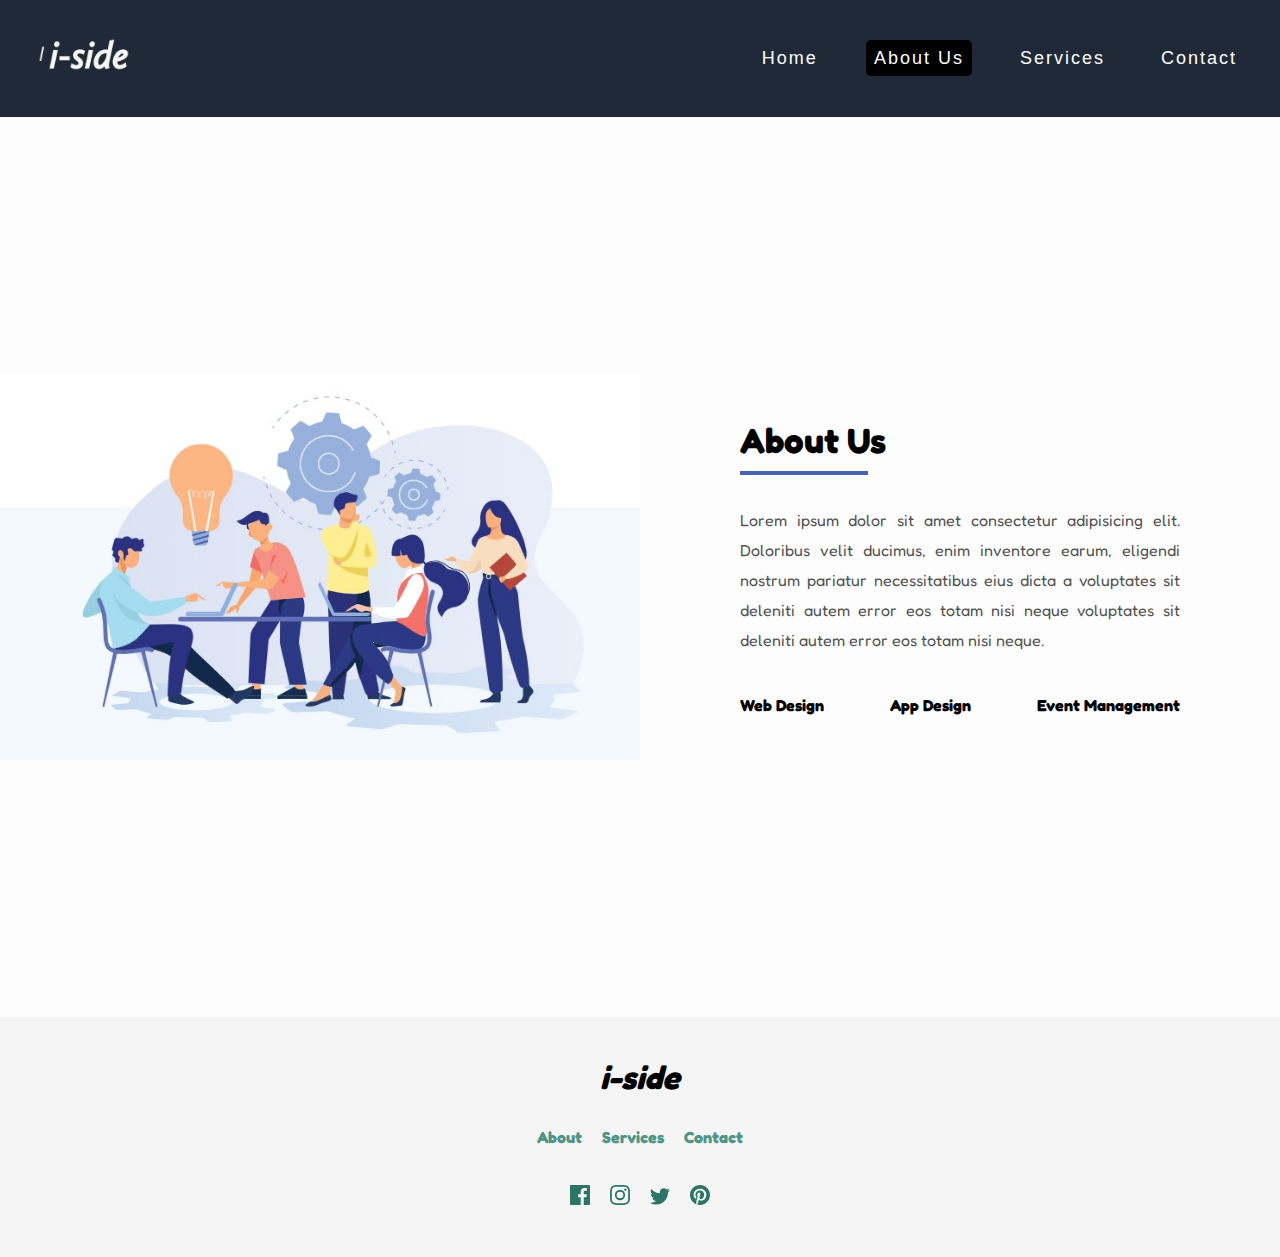
<file: About.html>
<!DOCTYPE html>
<html lang="en">
<head>
    <meta charset="UTF-8">
    <meta http-equiv="X-UA-Compatible" content="IE=edge">
    <meta name="viewport" content="width=device-width, initial-scale=1.0">
    <link rel="shortcut icon" type="image/x-icon" href="logo.ico">
    <link rel="stylesheet" href="/styles/about.css">
    <link rel="stylesheet" href="/styles/nav.css">
    <link rel="stylesheet" href="/styles/footer.css">
    <title>Imagingary Side || About Us</title>
</head>
<body onload="myLoader()">
    <div id="center">
        <div class="ring"></div>
        <span id="span">loading...</span>
    </div>
<header>
    <div id="brand">
        <a href="/"><img src="/assets/logo.png" alt=""></a>
    </div>
    <nav>
        <ul>
            <li><a href="index.html" >Home</a></li>
            <li><a href="#" class="active">About Us</a></li>
            <li><a href="Services.html">Services</a></li>
            <li><a href="Contact.html">Contact</a></li>
        </ul>
    </nav>
    <div id="hamburger-icon" onclick="toggleMenu(this)">
        <div class="bar1"></div>
        <div class="bar2"></div>
        <div class="bar3"></div>
        <ul class="mobile-menu">
            <li><a href="index.html">Home</a></li>
            <li><a href="#">About Us</a></li>
            <li><a href="Services.html">Services</a></li>
            <li><a href="Contact.html">Contact</a></li>
        </ul>
    </div>
</header>

    <div class="about-section">
        <img src="/assets/about-bg.jpg" alt="">
        <div class="inner-container">
            <h1>About Us</h1>
            <span class="des"></span>
            <p class="text">
                Lorem ipsum dolor sit amet consectetur adipisicing elit. Doloribus velit ducimus, enim inventore earum, eligendi nostrum pariatur necessitatibus eius dicta a voluptates sit deleniti autem error eos totam nisi neque voluptates sit deleniti autem error eos totam nisi neque.
            </p>
            <div class="skills">
                <span>Web Design</span>
                <span>App Design</span>
                <span>Event Management</span>
            </div>
        </div>
    </div>
    <div class="footer">
        <div class="logo">
            <h3>i-side</h3>
         </div>
        <div class="footer-navigation">
            <span>About</span>
            <span>Services</span>
            <span>Contact</span>
        </div>
        <div class="social-media">
            <img src="./assets/icon-facebook.svg">
            <img src="./assets/icon-instagram.svg">
            <img src="./assets/icon-twitter.svg">
            <img src="./assets/icon-pinterest.svg">
        </div>
    </div>

    
    <script src="script.js"></script>
</body>

</html>
</file>
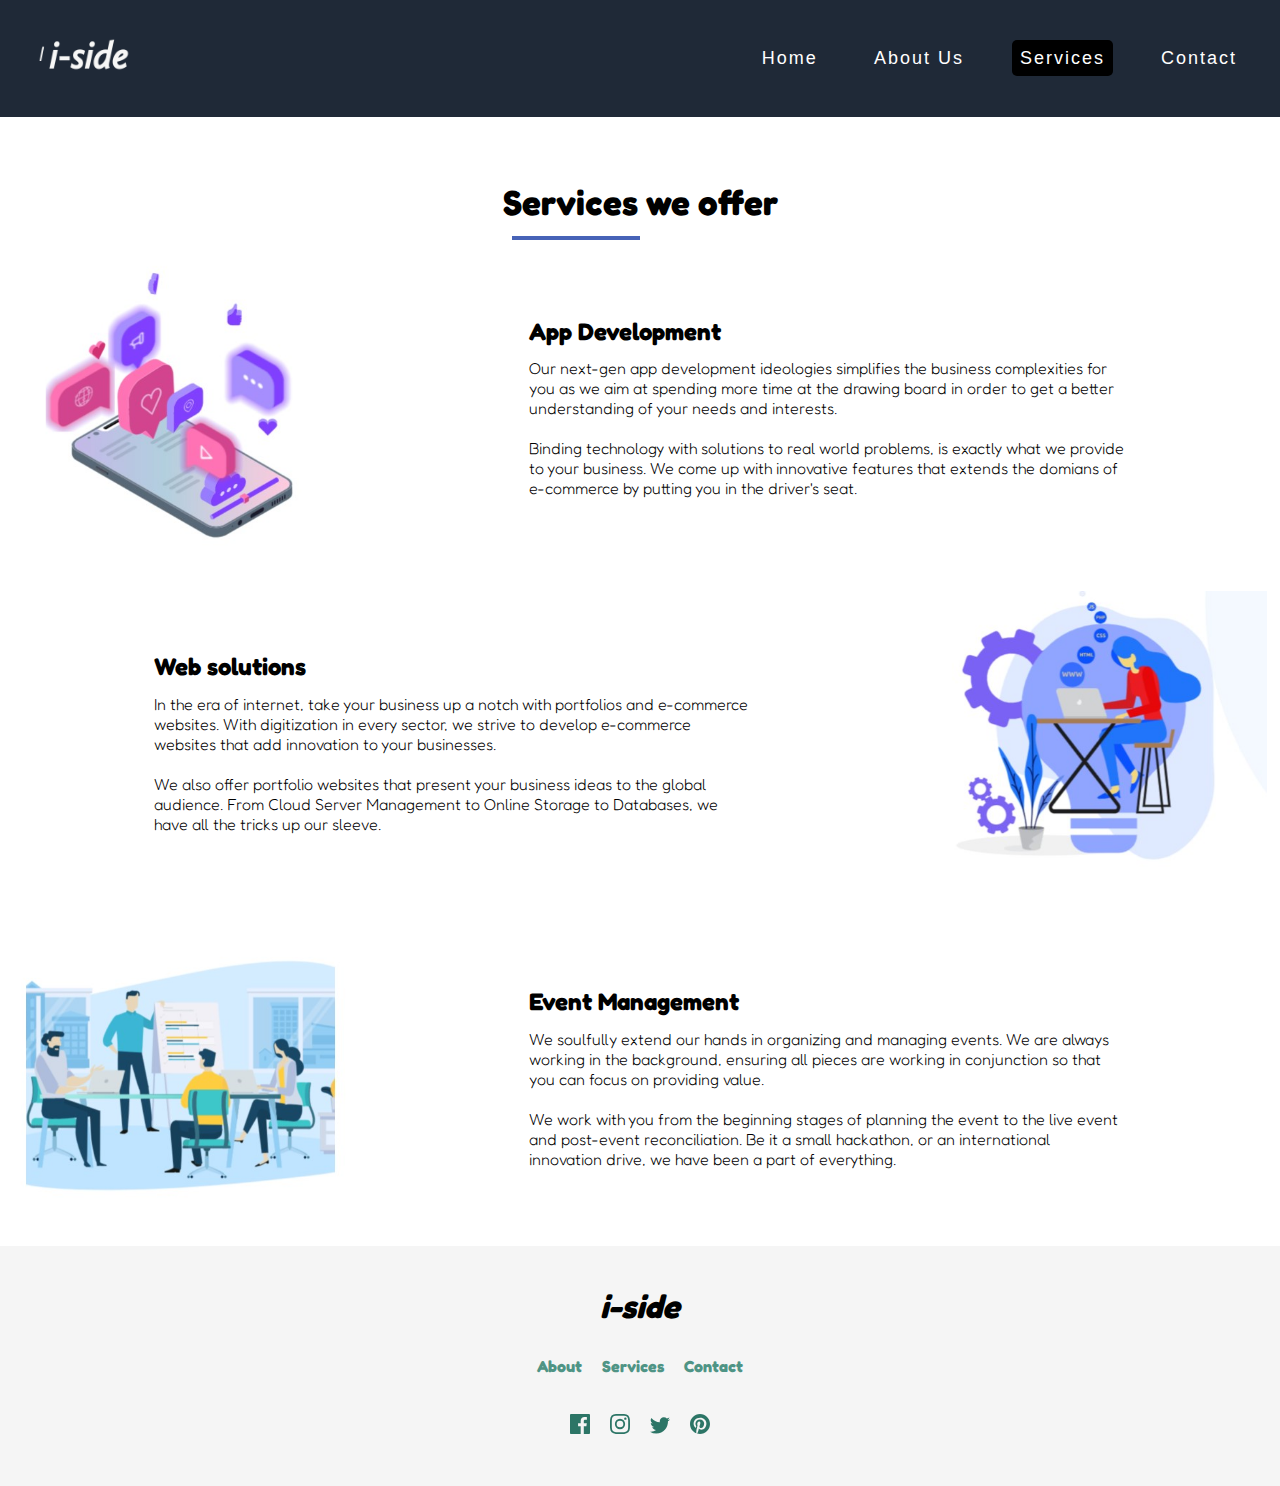
<file: Services.html>
<!DOCTYPE html>
<html lang="en">
<head>
    <meta charset="UTF-8">
    <meta http-equiv="X-UA-Compatible" content="IE=edge">
    <meta name="viewport" content="width=device-width, initial-scale=1.0">
    <link rel="shortcut icon" type="image/x-icon" href="logo.ico">
    <link rel="stylesheet" href="/styles/nav.css">
    <link rel="stylesheet" href="styles/services.css">
    <link rel="stylesheet" href="/styles/footer.css">
    <title>Imagingary Side || Services</title>
</head>  

    <body onload="myLoader()">
        <div id="center">
            <div class="ring"></div>
            <span id="span">loading...</span>
        </div>

    <header>
    <div id="brand">
        <a href="/"><img src="/assets/logo.png" alt=""></a>
    </div>
    <nav>
        <ul>
            <li><a href="index.html">Home</a></li>
            <li><a href="About.html">About Us</a></li>
            <li><a href="#" class="active">Services</a></li>
            <li><a href="Contact.html">Contact</a></li>
        </ul>
    </nav>
    <div id="hamburger-icon" onclick="toggleMenu(this)">
        <div class="bar1"></div>
        <div class="bar2"></div>
        <div class="bar3"></div>
        <ul class="mobile-menu">
            <li><a href="index.html">Home</a></li>
            <li><a href="About.html">About Us</a></li>
            <li><a href="#">Services</a></li>
            <li><a href="Contact.html">Contact</a></li>
        </ul>
    </div>
</header>

  
 <section>
     <div class="main">
      
         <h1>Services we offer</h1>
         <span class="des"></span>

         <div class="item1">
            <div class="svg"><img src="/assets/service1.jpg"></div>
             <div class="content">
                 <h2>App Development</h2>
                 <p>Our next-gen app development ideologies simplifies the business complexities for you as we aim at spending more time at the drawing board in order to get a better understanding of your needs and interests.
                    <br><br>
                 Binding technology with solutions to real world problems, is exactly what we provide to your business. We come up with innovative features that extends the domians of e-commerce by putting you in the driver's seat.</p>
             </div>
         </div>
         <div class="item2">
            <div class="svg"><img src="/assets/service2.jpg"></div>
             <div class="content">
                 <h2>Web solutions</h2>
                 <p>In the era of internet, take your business up a notch with portfolios and e-commerce websites. With digitization in every sector, we strive to develop e-commerce websites that add innovation to your businesses.
                    <br><br>
                 We also offer portfolio websites that present your business ideas to the global audience. From Cloud Server Management to Online Storage to Databases, we have all the tricks up our sleeve.</p>
             </div>
         </div>
         <div class="item3">
            <div class="svg"><img src="/assets/service3.jpg"></div>
             <div class="content">
                 <h2>Event Management</h2>
                 <p>We soulfully extend our hands in organizing and managing events. We are always working in the background, ensuring all pieces are working in conjunction so that you can focus on providing value.
                <br><br>
                We work with you from the beginning stages of planning the event to the live event and post-event reconciliation. Be it a small hackathon, or an international innovation drive, we have been a part of everything.</p>
             </div>
         </div>
     </div>
 </section>
 <div class="footer">
    <div class="logo">
        <h3>i-side</h3>
     </div>
    <div class="footer-navigation">
        <span>About</span>
        <span>Services</span>
        <span>Contact</span>
    </div>
    <div class="social-media">
        <img src="./assets/icon-facebook.svg">
        <img src="./assets/icon-instagram.svg">
        <img src="./assets/icon-twitter.svg">
        <img src="./assets/icon-pinterest.svg">
    </div>
</div>
 
    <script src="script.js"></script>
    
</body>
</html>
</file>
<file: styles/about.css>
@import url('https://fonts.googleapis.com/css2?family=Fredoka&display=swap');

*{
    margin: 0;
    padding: 0;
    font-family: 'Fredoka', sans-serif;
    box-sizing: border-box;
}

body{
    background-color: #f1f1f1;
}

#center{
    display: flex;
    text-align: center;
    justify-content: center;
    align-items: center;
    height: 110vh;
    width: 100%;
}

.ring{
    position: absolute;
    width: 200px;
    height: 200px;
    border-radius: 50%;
    animation: ring 2s linear infinite;
}

@keyframes ring{
    0%{
        transform: rotate(0deg);
        box-shadow: 1px 5px 2px #e65c00;
    }
    50%{
        transform: rotate(180deg);
        box-shadow: 1px 5px 2px #18b201;
    }
    100%{
        transform: rotate(360deg);
        box-shadow: 1px 5px 2px #0456c8;
    }
}
.ring::before{
    position: absolute;
    content: '';
    left: 0;
    top: 0;
    height: 100%;
    width: 100%;
    border-radius: 50%;
    box-shadow: 0 0 5px rgba(255, 255, 255, 0.3);
}
#span{
    color: #737373;
    font-size: 30px;
    letter-spacing: 1px;
    line-height: 200px;
    animation: text 2s ease-in-out linear infinite;
}
@keyframes text{
    50%{
        color: black;
    }
}


.about-section{
    background-color: #fdfdfd;
    display: flex;
    /* margin-top: 10vh; */
    justify-content: space-between;
    align-items: center;
    flex-direction: row;
    overflow: hidden;
    min-height: 100vh;
}
.des{
    width: 8rem;
    height: 0.25rem;
    display: block;
    background-color: #4763b7;
}

.about-section img{
    object-fit: contain;
    width: 50%;
}

.inner-container{
    width: 55%;
    float: right;
    background-color: transparent;
    padding: 100px;
}

.inner-container h1{
    font-size: 35px;
    font-weight: 900;
    margin-bottom: 10px;
}
.inner-container p{
    margin-top: 30px;
}

.text{
    font-size: 16px;
    color: #545454;
    line-height: 30px;
    text-align: justify;
    margin-bottom: 40px;
}

.skills{
    display: flex;
    justify-content: space-between;
    font-weight: 700;
    font-size: 16px;
}

@media screen and (max-width:1200px){
    .inner-container{
        padding: 80px;
    }
}

@media screen and (max-width:1000px){
    .about-section{
        background-size: 100%;
        padding: 100px 40px;
        flex-direction: column;
        justify-content: center;
    }
    .inner-container{
        width: 100%;
        background-color: #fff;
    }
    .about-section img{
        width: 100%;
    }
}

@media screen and (max-width:600px){
    .about-section{
        padding: 0;
    }
    .inner-container{
        padding: 60px;
    }
    .about-section img{
        width: 100%;
        padding: 1rem;
    }
}
</file>
<file: styles/nav.css>
*{
    padding: 0;
    margin: 0;
    box-sizing: border-box;
}


header a{
    text-decoration: none;
    font-family: Verdana, Geneva, Tahoma, sans-serif !important;
}

header{
    /* position:absolute; */
    top: 0;
    left: 0;
    width: 100%;
    padding: 0 20px;
    background-color: #1F2937;
    height: 13vh;
    display: flex;
    justify-content: space-between;
    z-index: 10000;
}

.fixed {
    position: fixed !important;
    top: 0;
    width: 100%;
}

#brand{
    font-weight: bold;
    font-size: 18px;
    display: flex;
    align-items: center;
    position: relative;
    font-weight: 700;
    color: #fff;
    text-decoration: none;
    font-size: 2rem;
    text-transform: uppercase;
    letter-spacing: 2px;
    transition: 0.6s;
}

#brand a{
    color: #4F9485;
}

header ul{
    position: relative;
    list-style: none;
    height: 100%;
    display: flex;
    align-items: center;
    justify-content: space-around;
}

header ul a{
    position: relative;
    margin: 0 15px;
    text-decoration: none;
    color: #fff;
    letter-spacing: 2px;
    font-weight: 500;
    font-size: 18px;
    transition: 0.6s;
    padding: 0.5rem;
}

header ul li{
    /* padding: 0.5rem; */
    margin-left: 10px;
    transition: 0.3s ease-in-out;
}

header ul a:hover{
    background-color: #464b52;
    border-radius:5px ;
}
ul li a.active{
    background-color: #000;
    border-radius:5px ;
}

header img{
    width: 8rem;
    object-fit: contain;
    height: auto;
}

#hamburger-icon{
    margin: auto 0;
    display: none;
    cursor: pointer;
}

#hamburger-icon div{
    width: 35px;
    height: 3px;
    background-color: white;
    margin: 6px 0;
    transition: 0.4s;
}

.open .bar1{
    -webkit-transform: rotate(-45deg) translate(-6px, 6px);
    transform: rotate(-45deg) translate(-6px, 6px);
}

.open .bar2{
    opacity: 0;
}

.open .bar3{
    -webkit-transform: rotate(45deg) translate(-6px, -8px);
    transform: rotate(45deg) translate(-6px, -8px);
}

.open .mobile-menu{
    display: flex;
    flex-direction: column;
    align-items: center;
    justify-content: flex-start;
    background-color: #1F2937;
}

.mobile-menu {
    display: none;
    position: absolute;
    top: 10vh;
    left: 0;
    height: calc(100vh - 50px);
    width: 100%;
}
.mobile-menu li{
    margin-bottom: 10px;
    padding: 1rem;
}


@media  screen and (max-width:670px) {
    
    header{
        height: 10vh;
    }
    header nav{
        display: none;
    }
    #hamburger-icon{
        display: block;
    }
}
</file>
<file: styles/footer.css>
@import url('https://fonts.googleapis.com/css2?family=Fredoka&display=swap');

.footer {
    background-color: whitesmoke;
    display: flex;
    flex-direction: column;
    align-items: center;
    padding-top: 40px;
    padding-bottom: 40px;
    font-family: 'Fredoka', sans-serif;
}

.footer .logo {
    color: #000;
    font-size: 28px;
    font-style: italic;
    cursor: pointer;
}


.footer-navigation {
    color: #4F9485;
    margin-top: 30px;
    font-weight: bold;
}

.footer-navigation span{
    padding: 8px;
    cursor: pointer;
}

.footer-navigation span:hover {
    color: #2D7465;
}

.footer .social-media {
    margin-top: 30px;
}

.footer img{
    padding: 8px;
}
</file>
<file: styles/services.css>
@import url('https://fonts.googleapis.com/css2?family=Fredoka&display=swap');

*{
    margin: 0;
    padding: 0;
    box-sizing: border-box;
    font-family: 'Fredoka', sans-serif;
}

#center{
    display: flex;
    text-align: center;
    justify-content: center;
    align-items: center;
    height: 110vh;
    width: 100%;
}

.ring{
    position: absolute;
    width: 200px;
    height: 200px;
    border-radius: 50%;
    animation: ring 2s linear infinite;
}

@keyframes ring{
    0%{
        transform: rotate(0deg);
        box-shadow: 1px 5px 2px #e65c00;
    }
    50%{
        transform: rotate(180deg);
        box-shadow: 1px 5px 2px #18b201;
    }
    100%{
        transform: rotate(360deg);
        box-shadow: 1px 5px 2px #0456c8;
    }
}
.ring::before{
    position: absolute;
    content: '';
    left: 0;
    top: 0;
    height: 100%;
    width: 100%;
    border-radius: 50%;
    box-shadow: 0 0 5px rgba(255, 255, 255, 0.3);
}
#span{
    color: #737373;
    font-size: 30px;
    letter-spacing: 1px;
    line-height: 200px;
    animation: text 2s ease-in-out linear infinite;
}
@keyframes text{
    50%{
        color: black;
    }
}

.main h1{
    color: #000000;
    font-size: 35px;
    font-weight: 700;
    /* margin-top: 10vh; */
    text-align: center;
    padding:5vmax 0 1vmax 0;
}

.main .des{
    width: 8rem;
    margin-left: 40%;
    height: 0.25rem;
    display: block;
    background-color: #4763b7;
    justify-content: center;
    display: flex;
    align-items: center;
}

.item1, .item3{
    display: flex;
    justify-content: space-between;
    align-items: center;
}
.item1 .content,
.item2 .content,
.item3 .content{
    padding:6vmax 12vmax;
    font-size: 16px;
    font-weight: 300;
}

.item1 .content h2,
.item2 .content h2,
.item3 .content h2{
    display: block;
    margin-bottom: 1vmax;
}


.item2{
    display: flex;
    flex-direction: row-reverse;
    align-items: center;
}

.item1 img,
.item2 img,
.item3 img{
    object-fit: contain;
    height: 300px;
    width: 375px;
}

@media (max-width:750px) {
    .item1, .item2, .item3{
        display: flex;
        flex-direction: column;
    }
    .item1 .content,
    .item2 .content,
    .item3 .content{
        padding:2vmax 4vmax;
        font-size: 15px;
}
}
</file>
